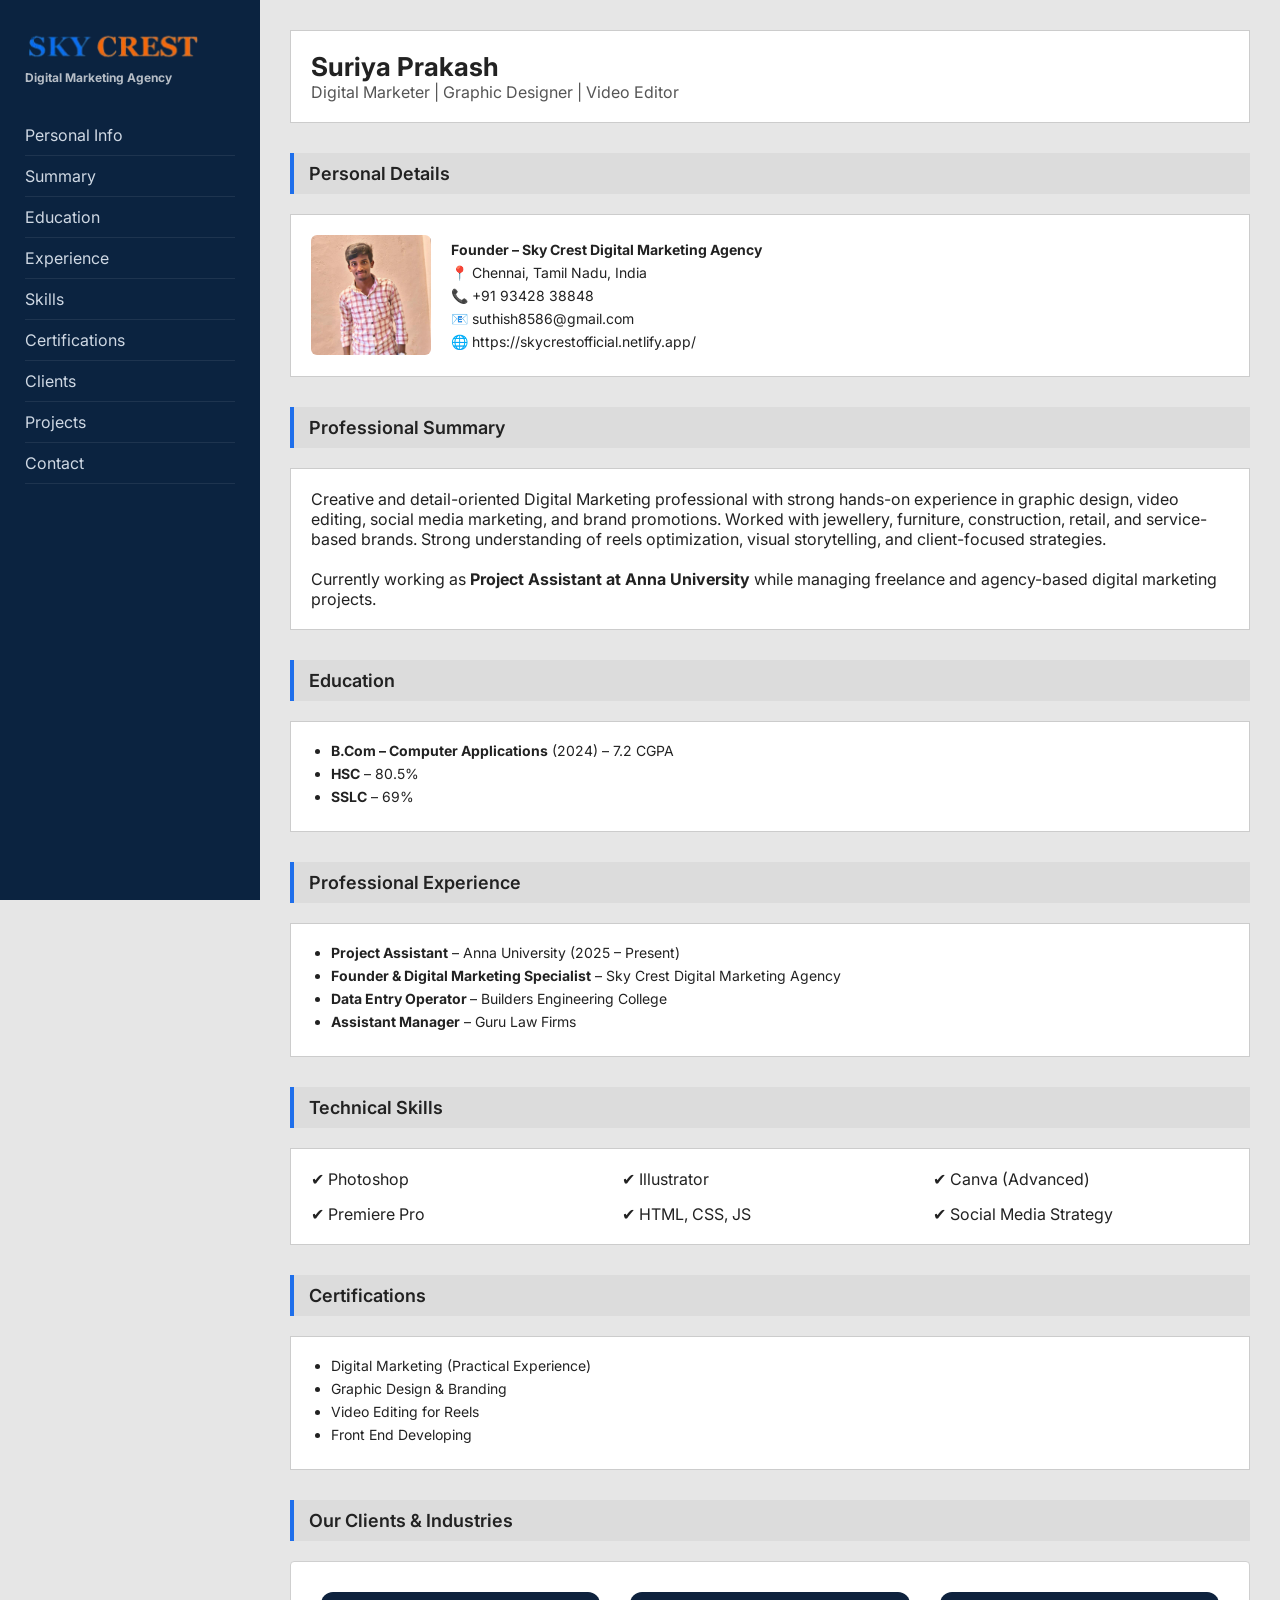
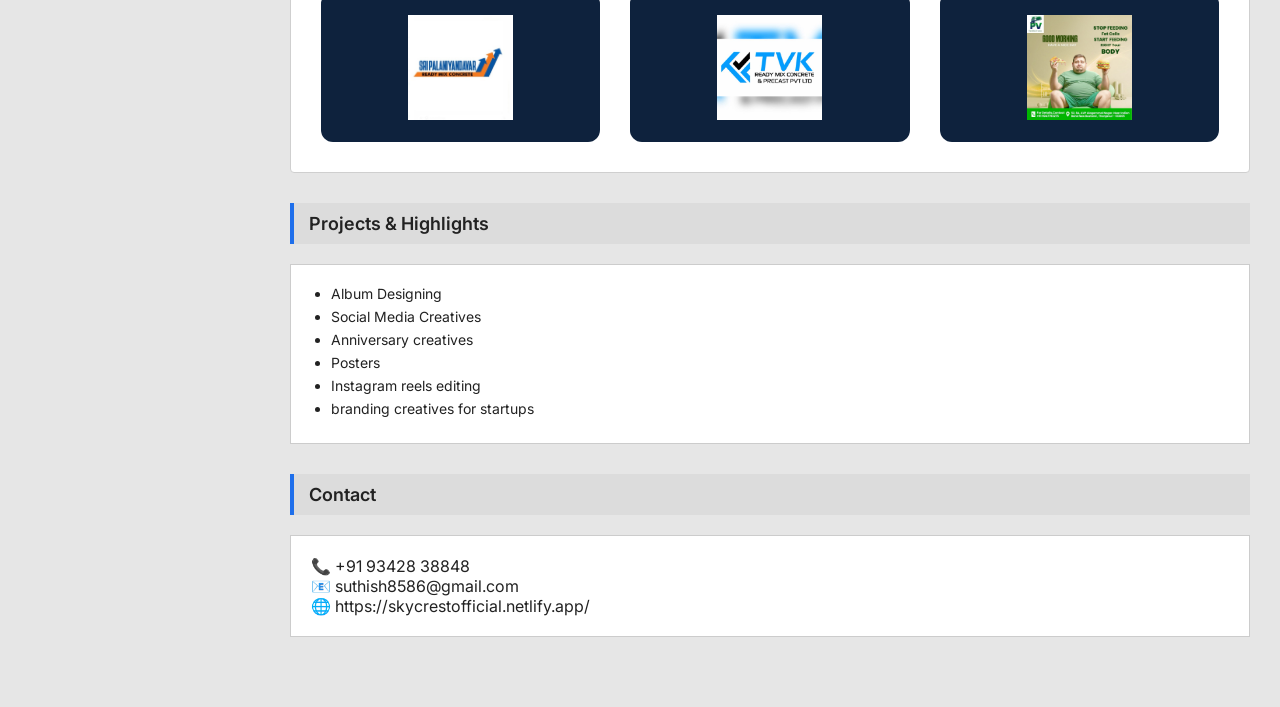
<file: suriypage.html>
<!DOCTYPE html>
<html lang="en">
<head>
<meta charset="UTF-8">
<title>Suriya Prakash | Portfolio</title>
<meta name="viewport" content="width=device-width, initial-scale=1.0">

<!-- FONT -->
<link href="https://fonts.googleapis.com/css2?family=Inter:wght@400;500;600;700&display=swap" rel="stylesheet">

<style>
*{
  margin:0;
  padding:0;
  box-sizing:border-box;
  font-family:'Inter',sans-serif;
}
body{
  background:#e6e6e6;
  color:#222;
}

/* ===== LAYOUT ===== */
.wrapper{
  display:flex;
  min-height:100vh;
}
html{
  scroll-behavior: smooth;
}

/* ===== SIDEBAR ===== */
.sidebar{
  width:260px;
  background:#0b2340;
  color:#fff;
  padding:25px;
  position:fixed;
  height:100%;
}
.logo{
  font-size:20px;
  font-weight:700;
}
.logo span{
  font-size:12px;
  display:block;
  opacity:.7;
}
.nav{
  margin-top:30px;
}
.nav a{
  display:block;
  padding:10px 0;
  color:#cfd8e3;
  text-decoration:none;
  border-bottom:1px solid rgba(255,255,255,.08);
}
.nav a:hover{
  color:#fff;
}

/* ===== MAIN ===== */
.main{
  margin-left:260px;
  padding:30px;
  width:100%;
}

/* HEADER */
.header{
  background:#fff;
  padding:20px;
  border:1px solid #ccc;
}
.header h1{
  font-size:26px;
}
.header p{
  color:#555;
}

/* SECTION TITLE */
.section-title{
  background:#dedede;
  padding:10px 15px;
  font-weight:600;
  margin-top:30px;
  border-left:4px solid #5f9de9;
}

/* CONTENT BOX */
.box{
  background:#fff;
  border:1px solid #ccc;
  padding:20px;
  margin-top:10px;
}

/* PROFILE */
.profile{
  display:flex;
  gap:20px;
}
.profile img{
  width:120px;
  height:120px;
  object-fit:cover;
  border-radius:6px;
}
.profile-info p{
  margin:6px 0;
  font-size:14px;
}
.project-grid{
  display:grid;
  grid-template-columns:repeat(auto-fit,minmax(180px,1fr));
  gap:15px;
}
.project-grid img{
  width:100%;
  height:140px;
  object-fit:cover;
  border-radius:6px;
  border:1px solid #ccc;
}

/* LIST */
ul{
  padding-left:20px;
}
ul li{
  margin-bottom:6px;
  font-size:14px;
}
/* SECTION BG (same as certifications area) */
.clients-section{
  background:#e6e6e6;
  padding:auto  40px;
  
}

/* TITLE BAR */
.section-title{
  background:#dcdcdc;
  padding:auto;
  font-weight:600;
  border-left:4px solid #1f6feb;
  margin-bottom:20px;
  font-size:18px;
}

/* WHITE BOX */
.clients-white-box{
  background:#ffffff;
  border:1px solid #cfcfcf;
  border-radius:4px;
  padding:30px;
max-width:1200px;
  margin:0 auto;
  align-items:center;
  display:grid;
  grid-template-columns:repeat(3,1fr);
  gap:30px;
}

/* CLIENT CARD */
.client-card{
  background:#0e223d;
  display:flex;
  align-items:center;
  justify-content:center;height:150px;
  border-radius:12px;
  display:flex;
  align-items:center;
  justify-content:center;
  position:relative;
  overflow:hidden;
  text-decoration:none;
}

/* LOGO */
.client-card img{
  max-width:70%;
  max-height:70%;
  object-fit:contain;
  transition:0.4s ease;
}

/* OVERLAY (Insta slide) */
.client-overlay{
  position:absolute;
  inset:0;
  background:rgba(14,34,61,0.95);
  display:flex;
  align-items:center;
  justify-content:center;
  gap:10px;
  color:#fff;

  transform:translateX(-100%);
  transition:0.4s ease;
}

/* ICON */
.client-overlay i{
  font-size:22px;
  color:#e1306c;
}

/* TEXT */
.client-overlay span{
  font-size:15px;
}

/* HOVER EFFECT */
.client-card:hover .client-overlay{
  transform:translateX(0);
}

.client-card:hover img{
  transform:scale(1.1);
}

/* RESPONSIVE */
@media(max-width:900px){
  .clients-white-box{
    grid-template-columns:repeat(2,1fr);
  }
}

@media(max-width:600px){
  .clients-white-box{
    grid-template-columns:1fr;
  }
}


/* GRID */
.grid{
  display:grid;
  grid-template-columns:repeat(auto-fit,minmax(250px,1fr));
  gap:15px;
}

/* FOOTER SPACE */
.space{height:40px}

/* RESPONSIVE */
@media(max-width:900px){
  .sidebar{position:relative;width:100%}
  .main{margin-left:0}
}
</style>
<link rel="stylesheet"
href="https://cdnjs.cloudflare.com/ajax/libs/font-awesome/6.5.0/css/all.min.css">

</head>

<body>

<div class="wrapper">

<!-- ===== SIDEBAR ===== -->
<div class="sidebar">
 <div class="logo">
  <img src="croped.png" alt="Sky Crest Logo" style="width: 180px;">
  <span>Digital Marketing Agency</span>
</div>

  <div class="nav">
    <a href="#personal">Personal Info</a>
    <a href="#summary">Summary</a>
    <a href="#education">Education</a>
    <a href="#experience">Experience</a>
    <a href="#skills">Skills</a>
    <a href="#certification">Certifications</a>
    <a href="#clients">Clients</a>
    <a href="#projects">Projects</a>
    <a href="#contact">Contact</a>
  </div>
</div>

<!-- ===== MAIN ===== -->
<div class="main">

  <!-- HEADER -->
  <div class="header">
    <h1>Suriya Prakash</h1>
    <p>Digital Marketer | Graphic Designer | Video Editor</p>
  </div>

  <!-- PERSONAL -->
  <div id="personal" class="section-title">Personal Details</div>
  <div class="box profile">
    <img src="image.png" alt="Profile">
    <div class="profile-info">
      <p><strong>Founder – Sky Crest Digital Marketing Agency</strong></p>
      <p>📍 Chennai, Tamil Nadu, India</p>
      <p>📞 +91 93428 38848</p>
      <p>📧 suthish8586@gmail.com</p>
      <p>🌐 https://skycrestofficial.netlify.app/</p>
    </div>
  </div>

  <!-- SUMMARY -->
  <div id="summary" class="section-title">Professional Summary</div>
  <div class="box">
    Creative and detail-oriented Digital Marketing professional with strong hands-on experience
    in graphic design, video editing, social media marketing, and brand promotions.
    Worked with jewellery, furniture, construction, retail, and service-based brands.
    Strong understanding of reels optimization, visual storytelling, and client-focused strategies.
    <br><br>
    Currently working as <strong>Project Assistant at Anna University</strong> while managing
    freelance and agency-based digital marketing projects.
  </div>

  <!-- EDUCATION -->
  <div id="education" class="section-title">Education</div>
  <div class="box">
    <ul>
      <li><strong>B.Com – Computer Applications</strong> (2024) – 7.2 CGPA</li>
      <li><strong>HSC</strong> – 80.5%</li>
      <li><strong>SSLC</strong> – 69%</li>
    </ul>
  </div>

  <!-- EXPERIENCE -->
  <div id="experience" class="section-title">Professional Experience</div>
  <div class="box">
    <ul>
      <li><strong>Project Assistant</strong> – Anna University (2025 – Present)</li>
      <li><strong>Founder & Digital Marketing Specialist</strong> – Sky Crest Digital Marketing Agency</li>
     
      <li><strong>Data Entry Operator </strong>– Builders Engineering College</li>
       <li><strong>Assistant Manager</strong> – Guru Law Firms</li>
    </ul>
  </div>

  <!-- SKILLS -->
  <div id="skills" class="section-title">Technical Skills</div>
  <div class="box grid">
    <div>✔ Photoshop</div>
    <div>✔ Illustrator</div>
    <div>✔ Canva (Advanced)</div>
    <div>✔ Premiere Pro</div>
    <div>✔ HTML, CSS, JS</div>
    <div>✔ Social Media Strategy</div>
  </div>

  <!-- CERTIFICATION -->
  <div id="certification" class="section-title">Certifications</div>
  <div class="box">
    <ul>
      <li>Digital Marketing (Practical Experience)</li>
      <li>Graphic Design & Branding</li>
      <li>Video Editing for Reels</li>
      <li>Front End Developing</li>
    </ul>
  </div>
  <section class="clients-section" id="clients">

  <div class="section-title">Our Clients & Industries</div>

  <div class="clients-white-box">

    <a href="https://www.instagram.com/sri_palaniyandavar_rmc?igsh=amNzeHRyczhycTFx" target="_blank" class="client-card">
      <img src="Palaniyandavar RMC.jpeg" alt="Client Logo">
      <div class="client-overlay">
        <i class="fab fa-instagram"></i>
        <span>Open Page</span>
      </div>
    </a>

    <a href=" https://www.instagram.com/t_v_k_precast_pvt_ltd?igsh=MXR6ODYxajFzMXoyZA==" target="_blank" class="client-card">
      <img src="TVK.Jpeg" alt="Client Logo">
      <div class="client-overlay">
        <i class="fab fa-instagram"></i>
        <span>Open Page</span>
      </div>
    </a>

    <a href="3.  https://www.instagram.com/pv_centre?igsh=MnFhaWRtbnhmOGRj" target="_blank" class="client-card">
      <img src="NUT CENTER.jpg" alt="Client Logo">
      <div class="client-overlay">
        <i class="fab fa-instagram"></i>
        <span>Open Page</span>
      </div>
    </a>

  </div>

</section>


  

  <!-- PROJECTS -->
  <div id="projects" class="section-title">Projects & Highlights</div>
  <div class="box">
    <ul>
        <li>Album Designing</li>
        <li>Social Media Creatives </li>
      <li>Anniversary creatives</li>
      <li>Posters</li>
      <li>Instagram reels editing</li>
      <li>branding creatives for startups</li>
      
    </ul>
  
  </div>

  <!-- CONTACT -->
  <div id="contact" class="section-title">Contact</div>
  <div class="box">
    📞 +91 93428 38848 <br>
    📧 suthish8586@gmail.com <br>
    🌐 https://skycrestofficial.netlify.app/
  </div>

  <div class="space"></div>




</div>
</div>


</body>
</html>
</file>
